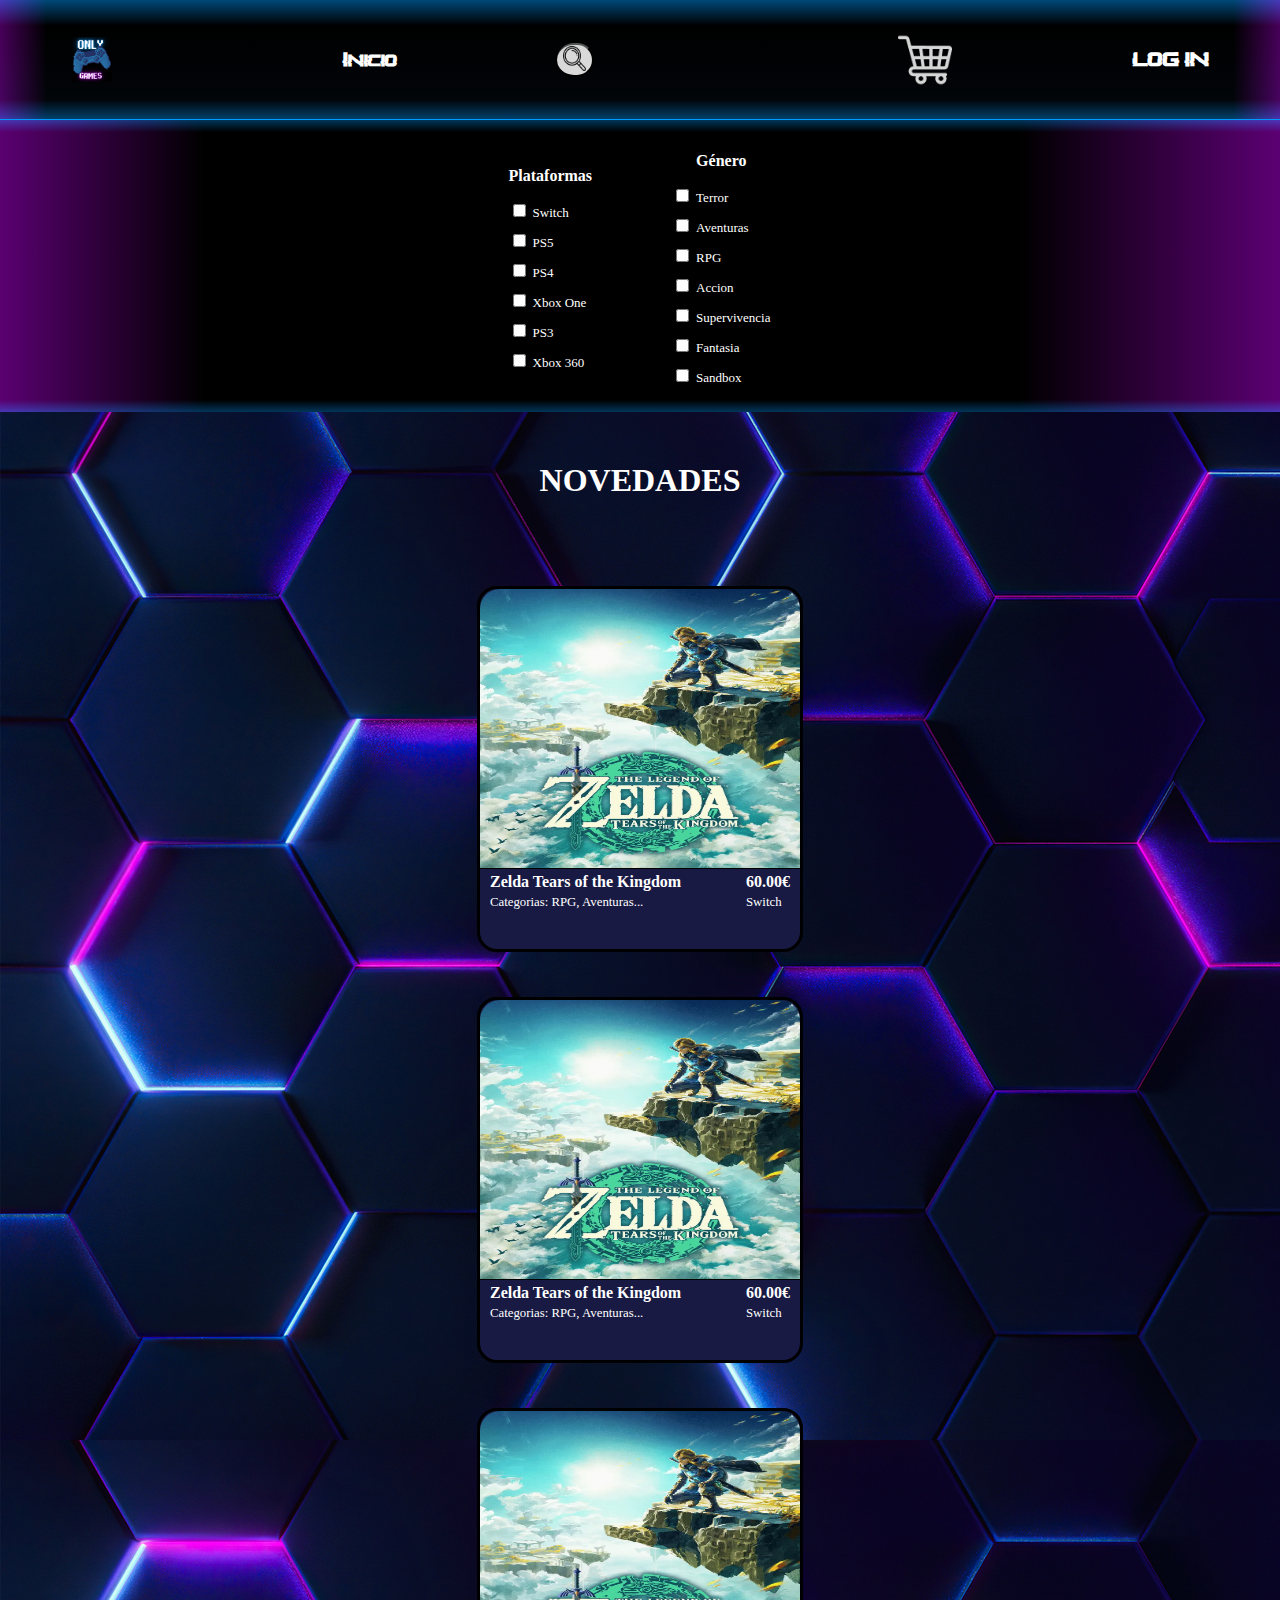
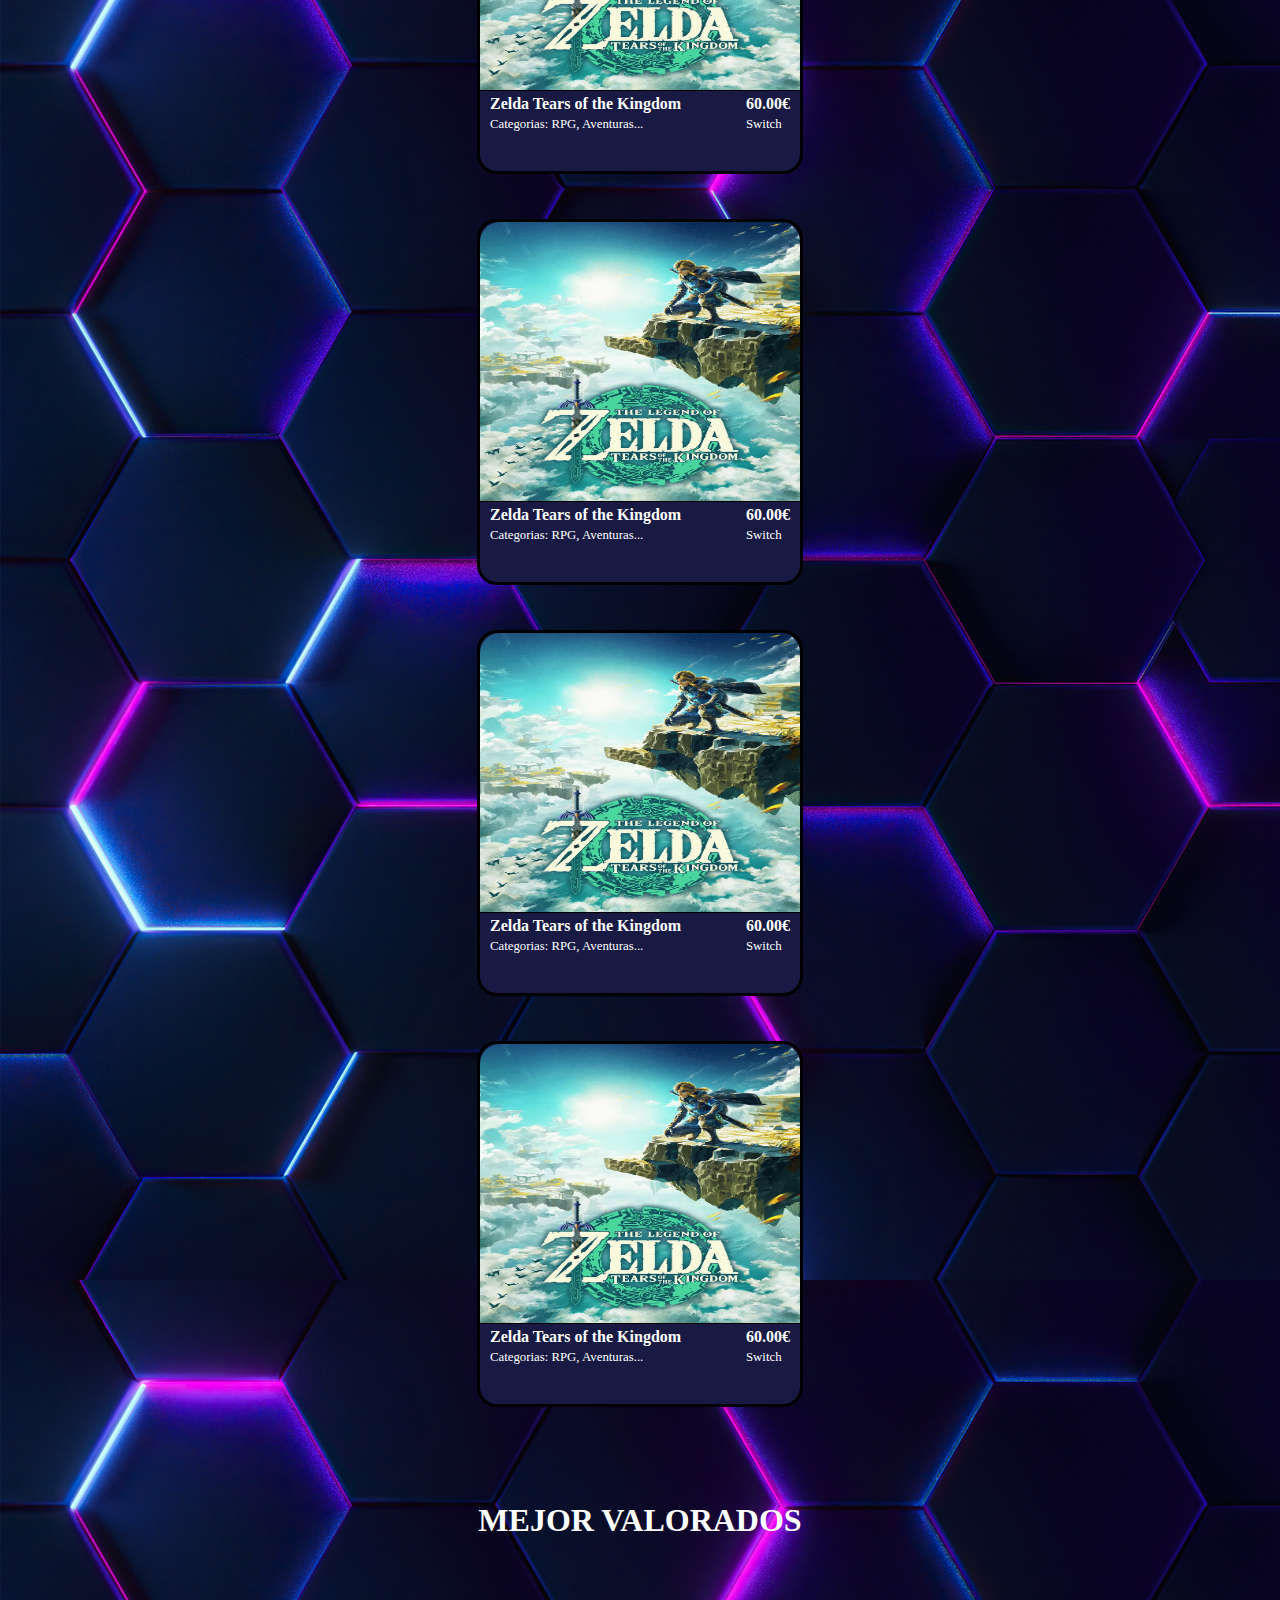
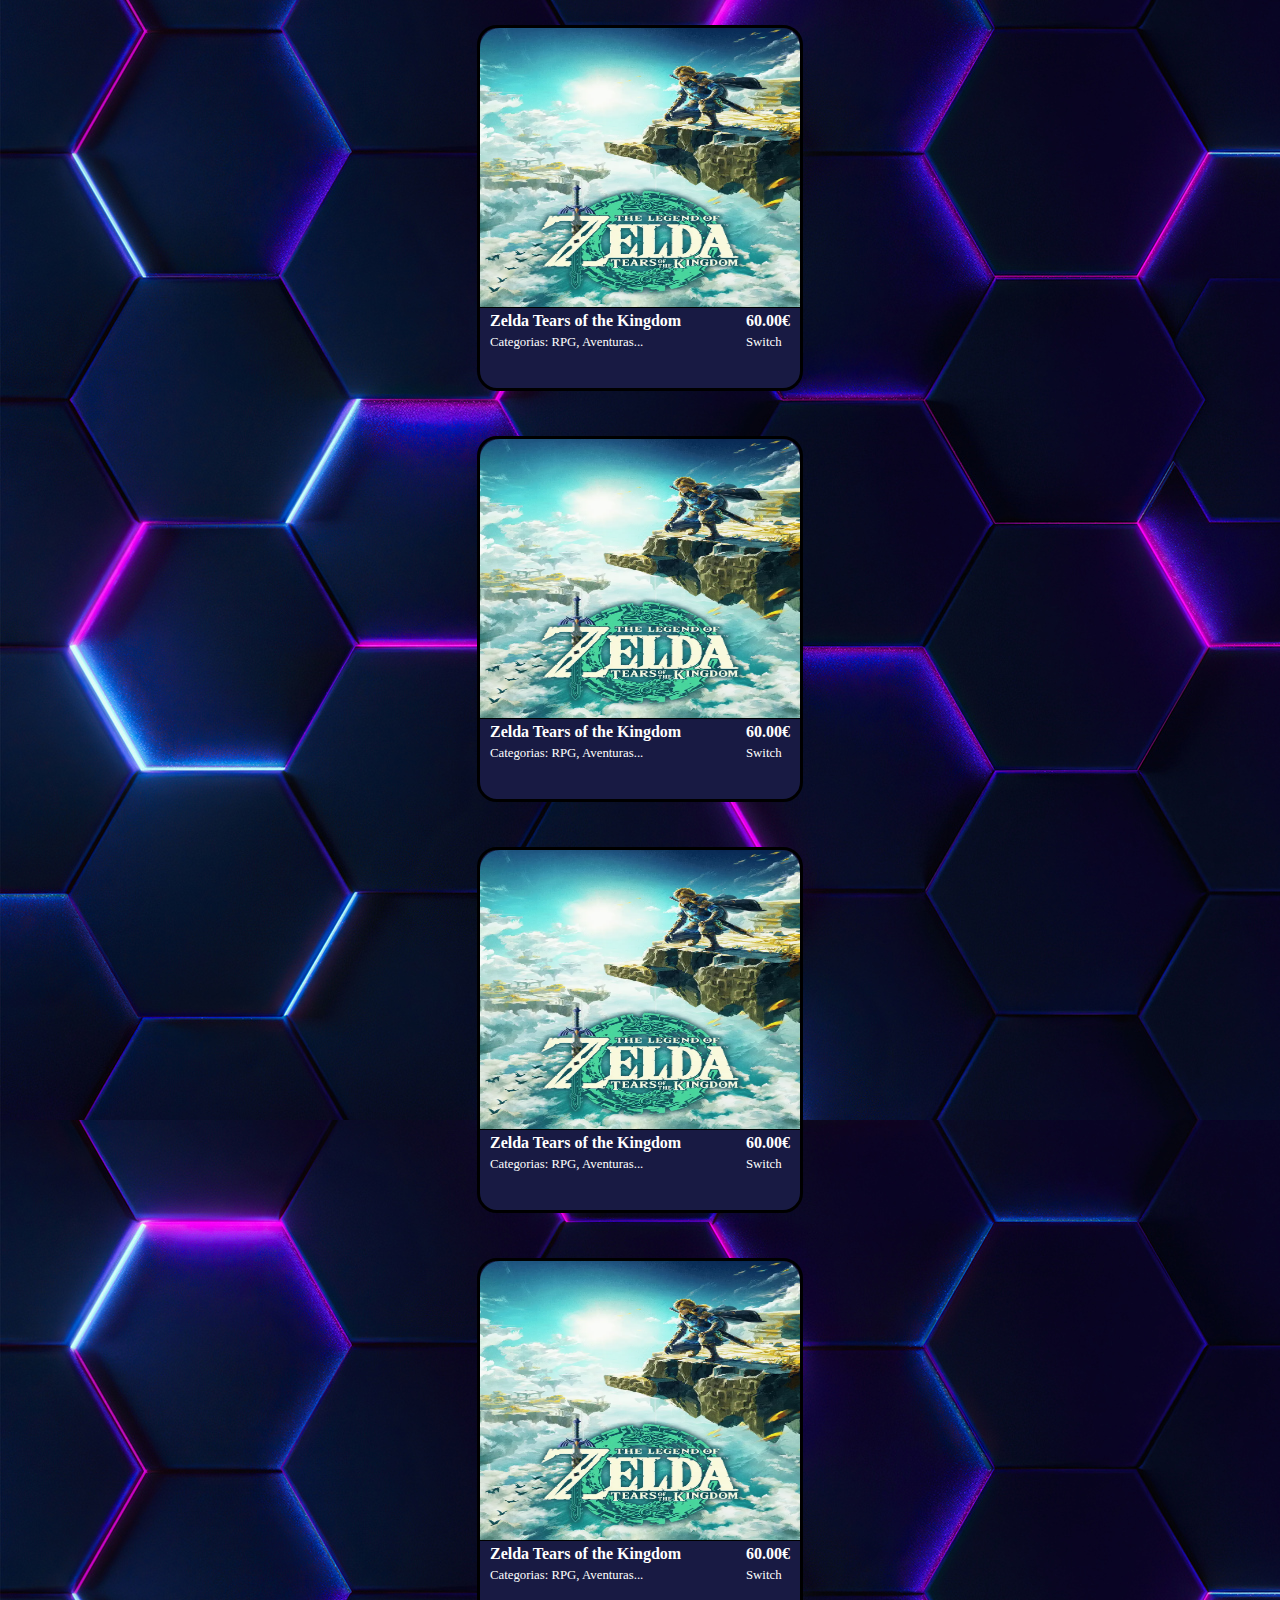
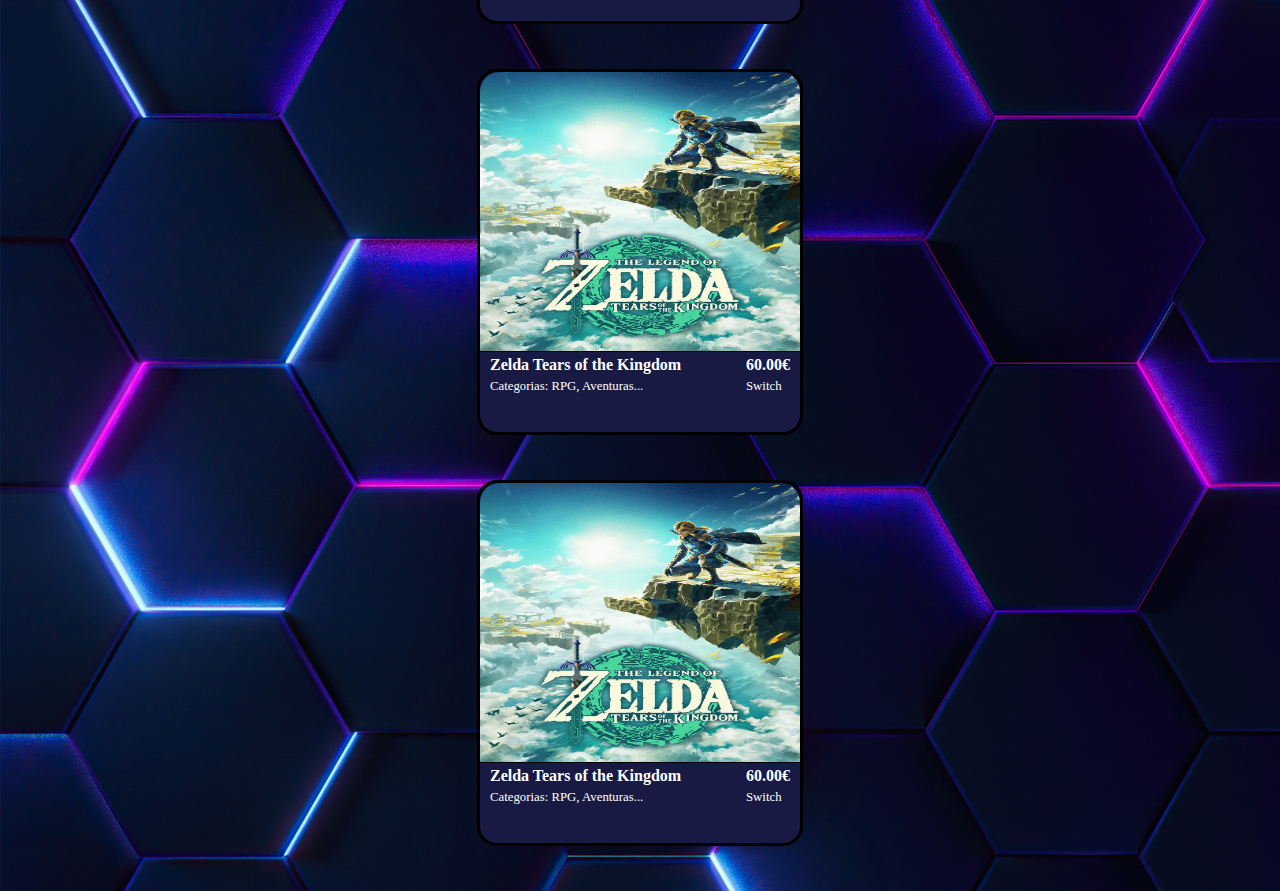
<file: index.html>
<!DOCTYPE html>
<html lang="es">
  <head>
    <meta charset="UTF-8" />
    <meta name="viewport" content="width=device-width, initial-scale=1.0" />
    <title>Document</title>
    <link rel="stylesheet" href="../style/indexStyle.css" />
  </head>
  <body>
    <div class="parent">
      <div class="menuTop">
        <a class="mainPage" href="./index.html">
          <img src="../img/OnlyGamesLogo.png" alt="Pagina principal" />
        </a>
        <div class="breadcrumb">
          <span><h3>Inicio</h3></span>
        </div>
        <div class="search-container">
          <input type="text" placeholder="Buscar..." />
          <button type="submit">
            <img src="../img/lupa.png" alt="buscar" />
          </button>
        </div>
        <a class="carrito" href="./carrito.html"
          ><img src="../img/carrito-de-compras.png" alt="carrito"
        /></a>
        <div class="log_in">
          <a href="./login.html">
            <h3>LOG IN</h3>
          </a>
        </div>
      </div>
      <div class="menuLeft">
        <div class="plataformas">
          <ul>
            <p><strong>Plataformas</strong></p>
            <li>
              <input type="checkbox" name="plataforma" id="switch" />
              <label for="switch">Switch</label>
            </li>
            <li>
              <input type="checkbox" name="plataforma" id="ps5" />
              <label for="ps5">PS5</label>
            </li>
            <li>
              <input type="checkbox" name="plataforma" id="ps4" />
              <label for="ps4">PS4</label>
            </li>
            <li>
              <input type="checkbox" name="plataforma" id="xboxone" />
              <label for="xboxone">Xbox One</label>
            </li>
            <li>
              <input type="checkbox" name="plataforma" id="ps3" />
              <label for="ps3">PS3</label>
            </li>
            <li>
              <input type="checkbox" name="plataforma" id="xbox360" />
              <label for="xbox360">Xbox 360</label>
            </li>
          </ul>
        </div>
        <div class="genero">
          <ul>
            <p><strong>Género</strong></p>
            <li>
              <input type="checkbox" name="genero" id="terror" />
              <label for="terror">Terror</label>
            </li>
            <li>
              <input type="checkbox" name="genero" id="aventuras" />
              <label for="aventuras">Aventuras</label>
            </li>
            <li>
              <input type="checkbox" name="genero" id="rpg" />
              <label for="rpg">RPG</label>
            </li>
            <li>
              <input type="checkbox" name="genero" id="accion" />
              <label for="accion">Accion</label>
            </li>
            <li>
              <input type="checkbox" name="genero" id="supervivencia" />
              <label for="supervivencia">Supervivencia</label>
            </li>
            <li>
              <input type="checkbox" name="genero" id="fantasia" />
              <label for="fantasia">Fantasia</label>
            </li>
            <li>
              <input type="checkbox" name="genero" id="sandbox" />
              <label for="sandbox">Sandbox</label>
            </li>
          </ul>
        </div>
      </div>
      <div class="body">
        <h1>NOVEDADES</h1>
        <div class="categoria">
          <img class="flecha" src="../img/anterior.png" alt="anterior" />
          <div class="tarjeta">
            <a href="./producto.html">
              <img src="../img/ZeldaTOTK.png" alt="" />
              <div class="info">
                <h4>Zelda Tears of the Kingdom</h4>
                <h4>60.00€</h4>
                <p>Categorias: RPG, Aventuras...</p>
                <p>Switch</p>
              </div>
            </a>
          </div>
          <div class="tarjeta">
            <a href="./producto.html">
              <img src="../img/ZeldaTOTK.png" alt="" />
              <div class="info">
                <h4>Zelda Tears of the Kingdom</h4>
                <h4>60.00€</h4>
                <p>Categorias: RPG, Aventuras...</p>
                <p>Switch</p>
              </div>
            </a>
          </div>
          <div class="tarjeta">
            <a href="./producto.html">
              <img src="../img/ZeldaTOTK.png" alt="" />
              <div class="info">
                <h4>Zelda Tears of the Kingdom</h4>
                <h4>60.00€</h4>
                <p>Categorias: RPG, Aventuras...</p>
                <p>Switch</p>
              </div>
            </a>
          </div>
          <div class="tarjeta">
            <a href="./producto.html">
              <img src="../img/ZeldaTOTK.png" alt="" />
              <div class="info">
                <h4>Zelda Tears of the Kingdom</h4>
                <h4>60.00€</h4>
                <p>Categorias: RPG, Aventuras...</p>
                <p>Switch</p>
              </div>
            </a>
          </div>
          <div class="tarjeta">
            <a href="./producto.html">
              <img src="../img/ZeldaTOTK.png" alt="" />
              <div class="info">
                <h4>Zelda Tears of the Kingdom</h4>
                <h4>60.00€</h4>
                <p>Categorias: RPG, Aventuras...</p>
                <p>Switch</p>
              </div>
            </a>
          </div>
          <div class="tarjeta">
            <a href="./producto.html">
              <img src="../img/ZeldaTOTK.png" alt="" />
              <div class="info">
                <h4>Zelda Tears of the Kingdom</h4>
                <h4>60.00€</h4>
                <p>Categorias: RPG, Aventuras...</p>
                <p>Switch</p>
              </div>
            </a>
          </div>
          <img class="flecha" src="../img/flecha.png" alt="siguiente" />
        </div>
        <h1>MEJOR VALORADOS</h1>
        <div class="categoria">
          <img class="flecha" src="../img/anterior.png" alt="anterior" />
          <div class="tarjeta">
            <a href="./producto.html">
              <img src="../img/ZeldaTOTK.png" alt="" />
              <div class="info">
                <h4>Zelda Tears of the Kingdom</h4>
                <h4>60.00€</h4>
                <p>Categorias: RPG, Aventuras...</p>
                <p>Switch</p>
              </div>
            </a>
          </div>
          <div class="tarjeta">
            <a href="./producto.html">
              <img src="../img/ZeldaTOTK.png" alt="" />
              <div class="info">
                <h4>Zelda Tears of the Kingdom</h4>
                <h4>60.00€</h4>
                <p>Categorias: RPG, Aventuras...</p>
                <p>Switch</p>
              </div>
            </a>
          </div>
          <div class="tarjeta">
            <a href="./producto.html">
              <img src="../img/ZeldaTOTK.png" alt="" />
              <div class="info">
                <h4>Zelda Tears of the Kingdom</h4>
                <h4>60.00€</h4>
                <p>Categorias: RPG, Aventuras...</p>
                <p>Switch</p>
              </div>
            </a>
          </div>
          <div class="tarjeta">
            <a href="./producto.html">
              <img src="../img/ZeldaTOTK.png" alt="" />
              <div class="info">
                <h4>Zelda Tears of the Kingdom</h4>
                <h4>60.00€</h4>
                <p>Categorias: RPG, Aventuras...</p>
                <p>Switch</p>
              </div>
            </a>
          </div>
          <div class="tarjeta">
            <a href="./producto.html">
              <img src="../img/ZeldaTOTK.png" alt="" />
              <div class="info">
                <h4>Zelda Tears of the Kingdom</h4>
                <h4>60.00€</h4>
                <p>Categorias: RPG, Aventuras...</p>
                <p>Switch</p>
              </div>
            </a>
          </div>
          <div class="tarjeta">
            <a href="./producto.html">
              <img src="../img/ZeldaTOTK.png" alt="" />
              <div class="info">
                <h4>Zelda Tears of the Kingdom</h4>
                <h4>60.00€</h4>
                <p>Categorias: RPG, Aventuras...</p>
                <p>Switch</p>
              </div>
            </a>
          </div>
          <img class="flecha" src="../img/flecha.png" alt="siguiente" />
        </div>
      </div>
    </div>
  </body>
</html>
</file>
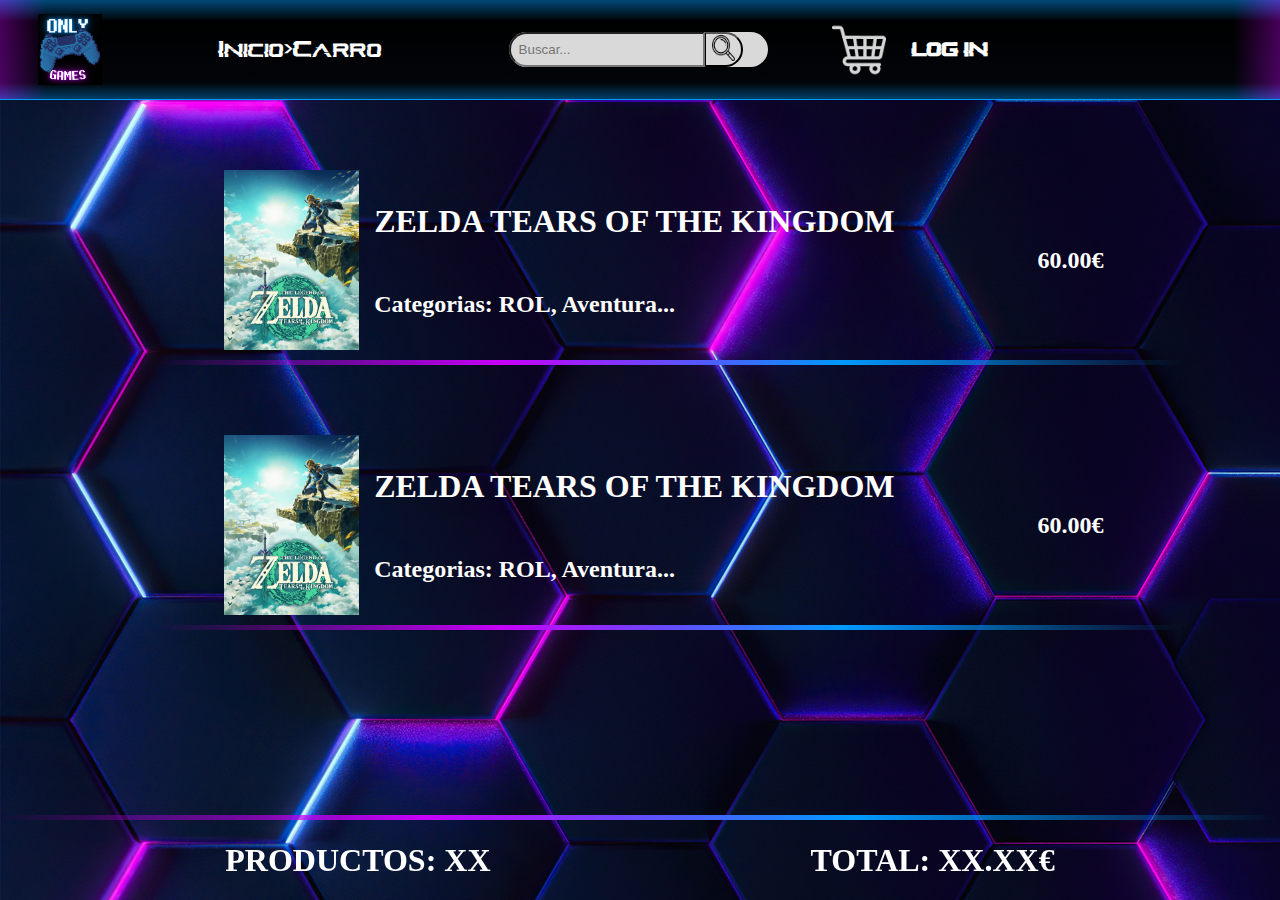
<file: carrito.html>
<!DOCTYPE html>
<html lang="en">
  <head>
    <meta charset="UTF-8" />
    <meta name="viewport" content="width=device-width, initial-scale=1.0" />
    <title>Document</title>
    <link rel="stylesheet" href="../style/carritoStyle.css" />
  </head>
  <body>
    <div class="parent">
      <div class="menuTop">
        <a class="mainPage" href="./index.html" tabindex="1">
          <img src="../img/OnlyGamesLogo.png" alt="Pagina principal" />
        </a>
        <div class="breadcrumb">
          <a href="./index.html" tabindex="2">Inicio</a> &gt;
          <span>Carro</span>
        </div>
        <div class="search-container">
          <input type="text" placeholder="Buscar..." tabindex="3" />
          <button type="submit" tabindex="4">
            <img src="../img/lupa.png" alt="buscar" />
          </button>
        </div>
        <a class="carrito" href="./carrito.html" tabindex="5"
          ><img src="../img/carrito-de-compras.png" alt="carrito"
        /></a>
        <div class="log_in">
          <a href="./login.html">
            <h3>LOG IN</h3>
          </a>
        </div>
      </div>
      <div class="body">
        <div class="producto" tabindex="6">
          <img class="portada" src="../img/ZeldaTOTK.png" alt="" />
          <div class="informacion">
            <h1>ZELDA TEARS OF THE KINGDOM</h1>
            <h2>Categorias: ROL, Aventura...</h2>
          </div>
          <h2 class="precio">60.00€</h2>
        </div>
        <div class="producto" tabindex="7">
          <img class="portada" src="../img/ZeldaTOTK.png" alt="" />
          <div class="informacion">
            <h1>ZELDA TEARS OF THE KINGDOM</h1>
            <h2>Categorias: ROL, Aventura...</h2>
          </div>
          <h2 class="precio">60.00€</h2>
        </div>
        <div class="total">
          <h1>PRODUCTOS: XX</h1>
          <h1>TOTAL: XX.XX€</h1>
        </div>
      </div>
    </div>
  </body>
</html>
</file>
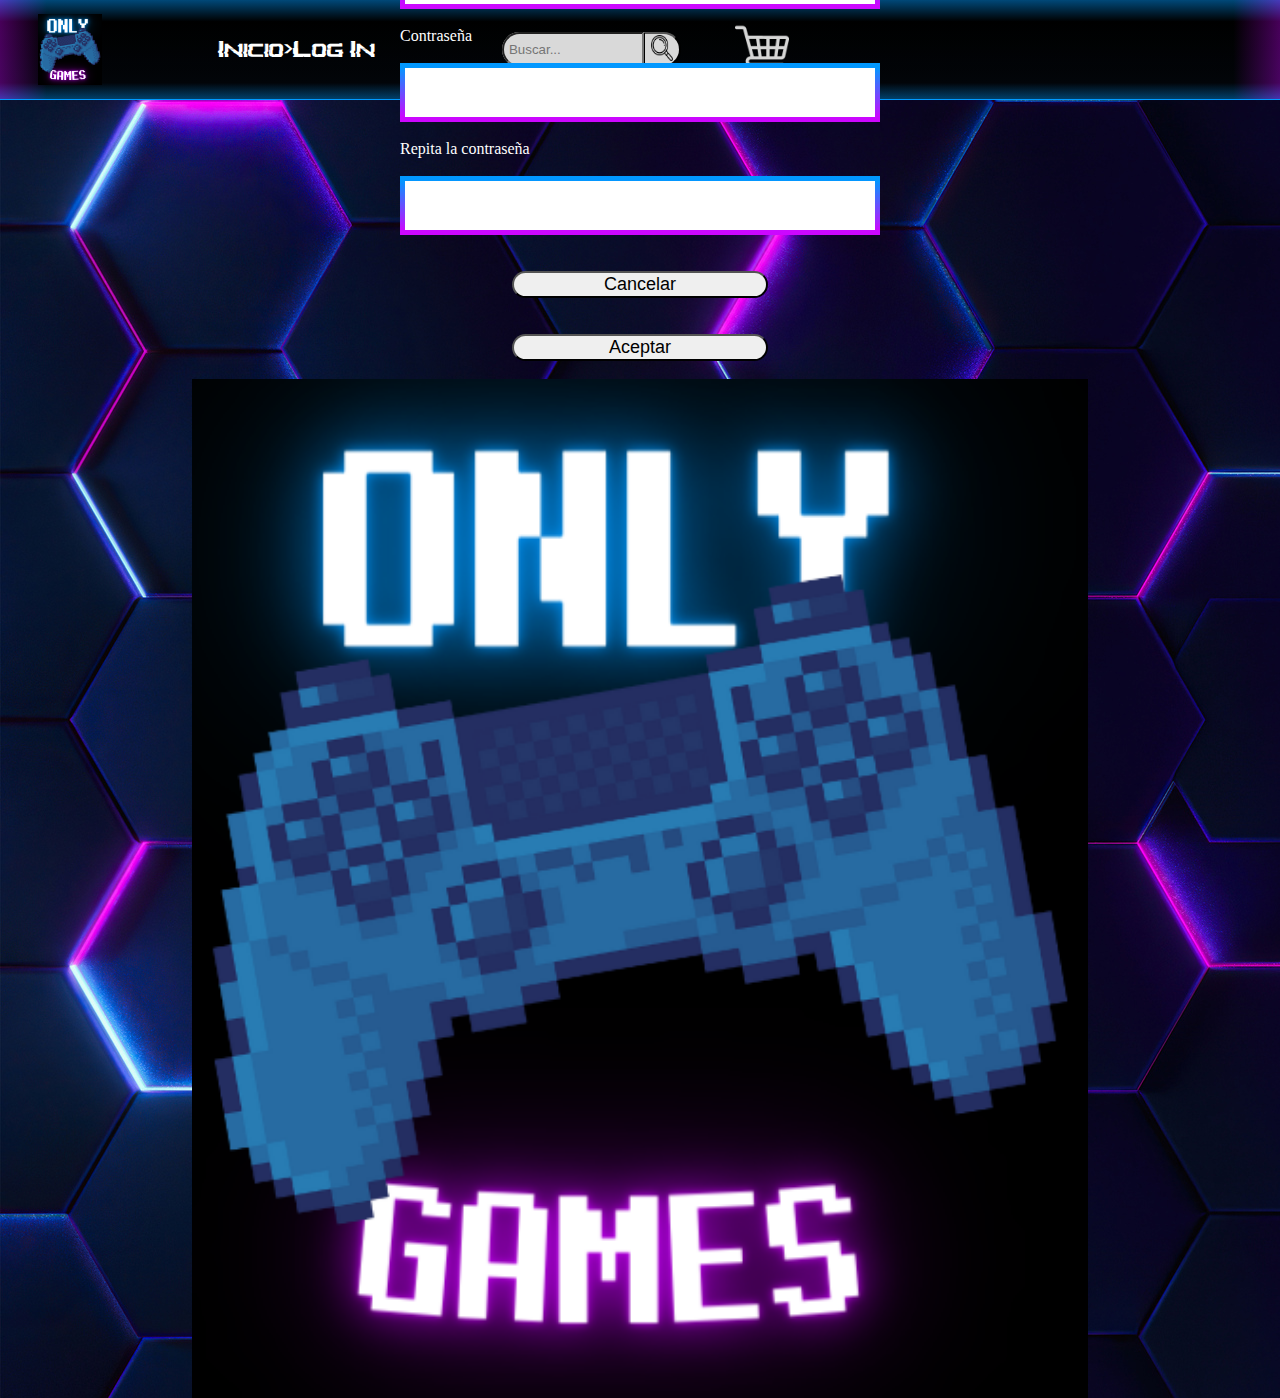
<file: login.html>
<!DOCTYPE html>
<html lang="en">
  <head>
    <meta charset="UTF-8" />
    <meta name="viewport" content="width=device-width, initial-scale=1.0" />
    <title>Document</title>
    <link rel="stylesheet" href="../style/loginStyle.css" />
  </head>
  <body>
    <div class="menuTop">
      <a class="mainPage" href="./index.html" tabindex="1">
        <img src="../img/OnlyGamesLogo.png" alt="Pagina principal" />
      </a>
      <div class="breadcrumb">
        <a href="./index.html" tabindex="2">Inicio</a> &gt;
        <span>Log In</span>
      </div>
      <div class="search-container">
        <input type="text" placeholder="Buscar..." tabindex="3" />
        <button type="submit" tabindex="4">
          <img src="../img/lupa.png" alt="buscar" />
        </button>
      </div>
      <a class="carrito" href="./carrito.html" tabindex="5"
        ><img src="../img/carrito-de-compras.png" alt="carrito"
      /></a>
    </div>
    <div class="body">
      <form action="./index.html" method="get">
        <label for="nombre">Nombre</label>
        <input type="text" name="nombre" id="nombre" />
        <label for="correo">Correo</label>
        <input type="text" name="correo" id="correo" />
        <label for="password">Contraseña</label>
        <input type="text" name="password" id="password" />
        <label for="passwordRepeat">Repita la contraseña</label>
        <input type="text" name="passwordRepeat" id="passwordRepeat" />
        <div>
          <button type="submit">Cancelar</button>
          <button type="submit">Aceptar</button>
        </div>
      </form>
      <img src="../img/OnlyGamesLogo.png" alt="" />
    </div>
  </body>
</html>
</file>
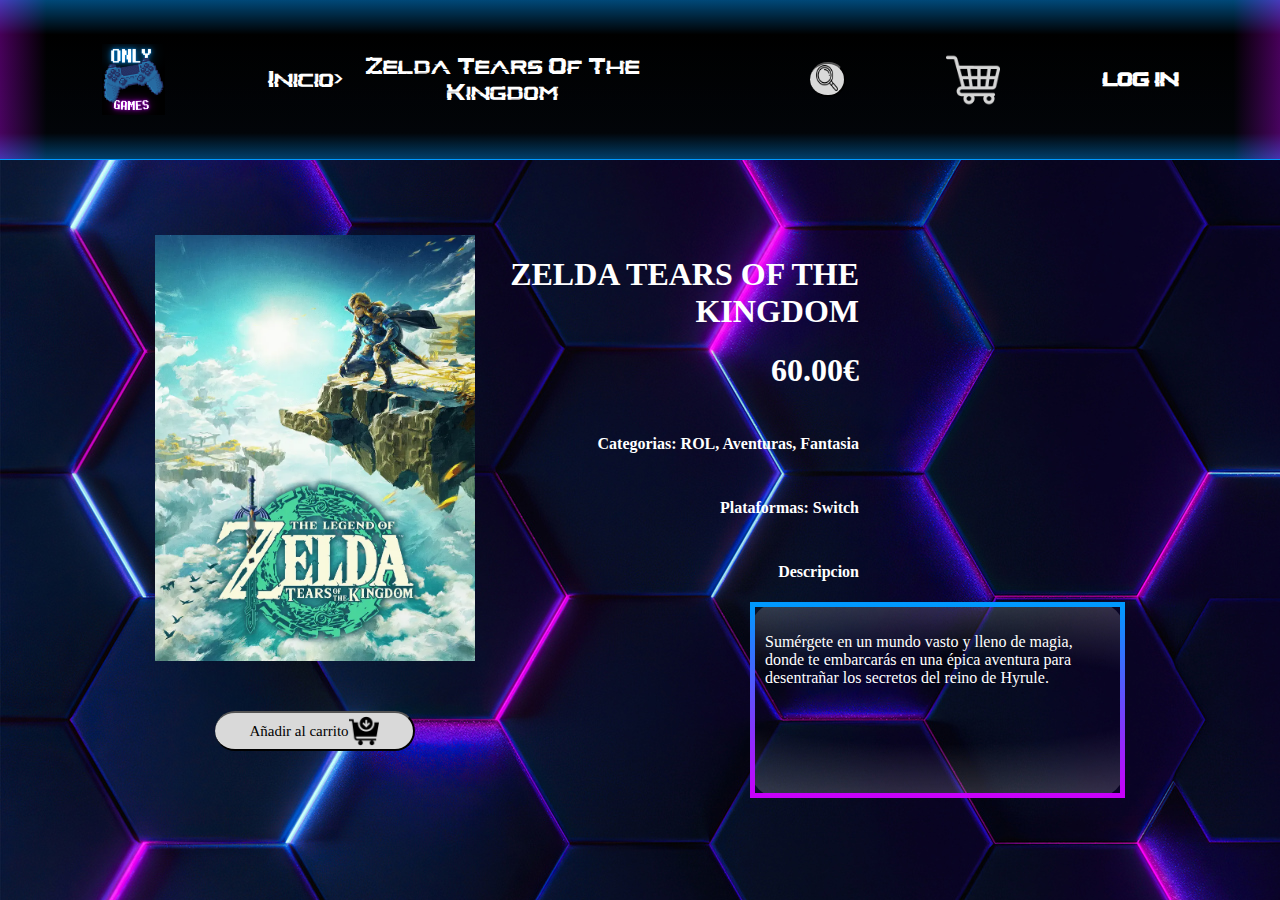
<file: producto.html>
<!DOCTYPE html>
<html lang="en">
  <head>
    <meta charset="UTF-8" />
    <meta name="viewport" content="width=device-width, initial-scale=1.0" />
    <title>Document</title>
    <link rel="stylesheet" href="../style/productoStyle.css" />
  </head>
  <body>
    <div class="parent">
      <div class="menuTop">
        <a class="mainPage" href="./index.html">
          <img src="../img/OnlyGamesLogo.png" alt="Pagina principal" />
        </a>
        <div class="breadcrumb">
          <a href="./index.html">Inicio</a> &gt;
          <span>Zelda Tears Of The Kingdom</span>
        </div>
        <div class="search-container">
          <input type="text" placeholder="Buscar..." />
          <button type="submit">
            <img src="../img/lupa.png" alt="buscar" />
          </button>
        </div>
        <a class="carrito" href="./carrito.html"
          ><img src="../img/carrito-de-compras.png" alt="carrito"
        /></a>
        <div class="log_in">
          <a href="./login.html">
            <h3>LOG IN</h3>
          </a>
        </div>
      </div>
      <div class="body">
        <div class="juego">
          <div class="portada">
            <img src="../img/ZeldaTOTK.png" alt="portada" />
            <button type="button" class="addCarrito">
              Añadir al carrito
              <img src="../img/anadir-a-la-cesta.png" alt="" />
            </button>
          </div>
          <div class="detalles">
            <h1>ZELDA TEARS OF THE KINGDOM</h1>
            <h1>60.00€</h1>
            <h4>Categorias: ROL, Aventuras, Fantasia</h4>
            <h4>Plataformas: Switch</h4>
            <h4>Descripcion</h4>
            <div class="descripcion">
              <p>
                Sumérgete en un mundo vasto y lleno de magia, donde te
                embarcarás en una épica aventura para desentrañar los secretos
                del reino de Hyrule.
              </p>
            </div>
          </div>
        </div>
        <!--<div class="recomendaciones">
          <h4>Saga</h4>
          <div class="saga">
            <div class="tarjeta">
              <a href="./producto.html">
                <img src="../img/ZeldaTOTK.png" alt="" />
                <div class="info">
                  <h4>Zelda Tears of the Kingdom</h4>
                </div>
              </a>
            </div>
          </div>
          <h4>Juegos Similares</h4>
          <div class="similares">
            <div class="tarjeta">
              <a href="./producto.html">
                <img src="../img/ZeldaTOTK.png" alt="" />
                <div class="info">
                  <h4>Zelda Tears of the Kingdom</h4>
                </div>
              </a>
            </div>
          </div>
        </div>-->
      </div>
    </div>
  </body>
</html>
</file>
<file: style/indexStyle.css>
body {
  width: 100vw;
  margin: 0;
  background: url(../img/background.png), lightgray 0% 0% / 50px 50px repeat;
}

.parent {
  width: 100vw;
  height: 100vh;
  display: grid;
  grid-template-columns: 1fr 9fr;
  grid-template-rows: 1fr 7fr;
  grid-column-gap: 0px;
  grid-row-gap: 0px;
}

.menuTop {
  z-index: 10;
  height: 11vh;
  grid-area: 1 / 1 / 2 / 3;
  border-bottom: 1px solid #09f;
  background: linear-gradient(
      270deg,
      rgba(204, 0, 255, 0.35) 0.01%,
      rgba(0, 0, 0, 0.2) 3.65%,
      rgba(0, 0, 0, 0.2) 96.35%,
      rgba(204, 0, 255, 0.35) 100%
    ),
    linear-gradient(
      180deg,
      #09f -15.31%,
      #000 21.8%,
      #02060b 83.67%,
      #09f 116.67%
    );
  display: flex;
  align-items: center;
}

.mainPage {
  height: 8vh;
  margin-left: 3vw;
  margin-right: 9vw;
  align-items: center;
}

.mainPage > img {
  height: 8vh;
  object-fit: contain;
}

@font-face {
  font-family: "GlichInside";
  src: url("./Fuentes/glitch_inside/Glitch\ inside.otf");
}

@keyframes changeColor {
  0% {
    color: #09f;
  }
  100% {
    color: #c0f;
  }
}

.breadcrumb {
  color: white;
  text-align: center;
  font-family: GlichInside;
  padding-right: 35vw;
}

.search-container {
  text-align: center;
  display: flex;
  margin-right: 15vw;
}

input[type="text"] {
  padding: 3%;
  width: 15vw;
  border-radius: 50px;
  border-top-right-radius: 0px;
  border-bottom-right-radius: 0px;
  outline: none;
  background: #d9d9d9;
}

input[type="text"]:hover,
input[type="text"]:active {
  background: #f3f2f2;
}

button {
  border-radius: 50px;
  border-top-left-radius: 0px;
  border-bottom-left-radius: 0px;
  cursor: pointer;
  border-left: solid black 0.1em;
  background: #d9d9d9;
}
button > img {
  width: 22.207px;
  height: 25.379px;
}

button:hover {
  background: #f3f2f2;
}

.carrito {
  height: 6vh;
  margin-right: 5vw;
}

.carrito > img {
  height: 6vh;
  object-fit: contain;
}

.log_in {
  font-family: GlichInside;
}

.log_in a {
  color: white;
  text-decoration: none;
}

.log_in a:hover {
  text-decoration: underline;
  animation: changeColor 5s infinite alternate;
}

.menuLeft {
  position: fixed;
  top: 0px;
  bottom: 0px;
  width: 9vw;
  grid-area: 2 / 1 / 3 / 2;
  border-right: 1px solid #c0f;
  background: linear-gradient(
      180deg,
      rgba(0, 153, 255, 0.35) 0%,
      rgba(0, 0, 0, 0.2) 4.17%,
      rgba(0, 0, 0, 0.2) 95.83%,
      rgba(0, 153, 255, 0.35) 100%
    ),
    linear-gradient(90deg, #c0f -12.92%, #000 15.92%, #000 79.62%, #c0f 115.83%);
  align-items: center;
  display: flex;
  flex-direction: column;
  justify-content: center;
  gap: 5em;
}

ul {
  color: white;
  display: flex;
  flex-direction: column;
  justify-content: center;
  text-align: center;
  padding: 0px;
}

li {
  text-align: left;
  list-style: none;
  padding-bottom: 10px;
}

label {
  font-size: small;
}

.body {
  height: 89vh;
  width: 91vw;
  grid-area: 2 / 2 / 3 / 3;
}

.body > h1,
.body > div {
  color: white;
  margin-top: 50px;
  margin-left: 50px;
  margin-right: 50px;
}

.categoria {
  display: flex;
  align-items: center;
  justify-content: center;
  gap: 15px;
}

.flecha {
  width: 95px;
  height: 95px;
  transition: 0.2s;
}

.tarjeta {
  height: 40vh;
  width: 11.5vw;
  background-color: #181a43;
  border-radius: 20px;
  border: solid black 0.2em;
  margin-bottom: 30px;
  transition: 0.2s;
}

.tarjeta a {
  text-decoration: none;
}

.tarjeta img {
  height: 31vh;
  width: 11.5vw;
  border-radius: 20px 20px 0px 0px;
  border-bottom: 1px solid #000;
}

.tarjeta .info {
  display: grid;
  grid-template-columns: 9fr 1fr;
  grid-template-rows: 1.5fr 1fr;
  color: white;
  font-size: 0.75vw;
}
.tarjeta .info * {
  margin-top: 0px;
  margin-bottom: 0px;
  margin-left: 10px;
  margin-right: 10px;
}

.info > h4 {
  font-size: 0.75vw;
}

.info > p {
  font-size: 0.6vw;
}

.tarjeta:hover,
.flecha:hover {
  transform: scale(1.1);
}

.tarjeta:active,
.flecha:active {
  transform: scale(1.05);
}

@media screen and (max-width: 1500px) {
  .parent {
    display: flex;
    align-items: center;
    flex-direction: column;
  }

  .menuTop {
    width: 100vw;
    padding-top: 30px;
    padding-bottom: 30px;
    display: flex;
    align-items: center;
    justify-content: center;
    gap: 9vw;
  }

  .mainPage {
    height: 5vh;
    margin-left: 0px;
  }

  .mainPage > img {
    height: 5vh;
  }

  .breadcrumb {
    padding-right: 3vw;
  }

  input[type="text"] {
    width: 0px;
    height: 0px;
    visibility: hidden;
  }

  button {
    border-top-left-radius: 50px;
    border-bottom-left-radius: 50px;
    border-left-style: none;
  }

  .menuLeft {
    position: relative;
    height: auto;
    width: 100vw;
    flex-direction: row;
  }

  .categoria {
    flex-direction: column;
  }

  .body {
    display: flex;
    flex-direction: column;
    align-items: center;
  }

  .flecha {
    height: 0px;
  }

  .tarjeta {
    width: 25vw;
  }

  .tarjeta img {
    width: 25vw;
  }

  .info > h4 {
    font-size: 1.25vw;
  }

  .info > p {
    font-size: 1vw;
  }
}

@media screen and (max-width: 800px) {
  .parent {
    display: flex;
    align-items: center;
    flex-direction: column;
  }

  .menuTop {
    flex-direction: column;
    height: auto;
    padding-bottom: 20px;
  }

  .mainPage {
    margin-left: 0;
    margin-right: 0;
  }

  .breadcrumb {
    padding-right: 0;
    font-size: 1.5rem;
  }

  .search-container {
    margin-right: 0;
  }

  .menuTop input[type="text"] {
    width: 100%;
  }

  .menuTop button {
    border-left: none;
    margin-top: 10px;
  }

  .carrito {
    margin-right: 0;
    margin-top: 10px;
  }

  .log_in {
    text-align: center;
    margin-top: 10px;
  }

  .menuLeft {
    position: relative;
    height: auto;
    width: 100vw;
    flex-direction: row;
  }

  .categoria {
    flex-direction: column;
  }

  .flecha {
    height: 0px;
  }

  .tarjeta {
    width: 50vw;
  }

  .tarjeta img {
    width: 50vw;
  }

  .info > h4 {
    font-size: 3vw;
  }

  .info > p {
    font-size: 2vw;
  }
}
</file>
<file: style/carritoStyle.css>
body {
  width: 100vw;
  height: 100vh;
  margin: 0;
  background: url(../img/background.png), lightgray 0% 0% / 50px 50px repeat;
}

.parent {
  width: 100vw;
  height: 100vh;
}

.menuTop {
  z-index: 10;
  height: 11vh;
  grid-area: 1 / 1 / 2 / 3;
  border-bottom: 1px solid #09f;
  background: linear-gradient(
      270deg,
      rgba(204, 0, 255, 0.35) 0.01%,
      rgba(0, 0, 0, 0.2) 3.65%,
      rgba(0, 0, 0, 0.2) 96.35%,
      rgba(204, 0, 255, 0.35) 100%
    ),
    linear-gradient(
      180deg,
      #09f -15.31%,
      #000 21.8%,
      #02060b 83.67%,
      #09f 116.67%
    );
  display: flex;
  align-items: center;
}

.mainPage {
  height: 8vh;
  margin-left: 3vw;
  margin-right: 9vw;
  align-items: center;
}

.mainPage > img {
  height: 8vh;
  object-fit: contain;
}

@font-face {
  font-family: "GlichInside";
  src: url("./Fuentes/glitch_inside/Glitch\ inside.otf");
}

@keyframes changeColor {
  0% {
    color: #09f;
  }
  100% {
    color: #c0f;
  }
}

.breadcrumb {
  color: white;
  text-align: center;
  font-family: GlichInside;
  padding-right: 28vw;
  font-size: 2.5vh;
  display: flex;
  justify-content: center;
}

.breadcrumb a {
  color: white;
  text-decoration: none;
}

.breadcrumb a:hover {
  text-decoration: underline;
  animation: changeColor 5s infinite alternate;
}

.search-container {
  text-align: center;
  border-radius: 50px;
  background: #d9d9d9;
  display: flex;
  margin-right: 15vw;
}

.menuTop input[type="text"] {
  padding: 3%;
  width: 15vw;
  border-radius: 50px;
  border-top-right-radius: 0px;
  border-bottom-right-radius: 0px;
  outline: none;
  background: #d9d9d9;
}

.menuTop input[type="text"]:hover,
.menuTop input[type="text"]:active {
  background: #f3f2f2;
}

.menuTop button {
  border-radius: 50px;
  border-top-left-radius: 0px;
  border-bottom-left-radius: 0px;
  cursor: pointer;
  border-left: solid black 0.1em;
  background: #d9d9d9;
}
button > img {
  width: 22.207px;
  height: 25.379px;
}

button:hover {
  background: #f3f2f2;
}

.carrito {
  height: 6vh;
  margin-right: 5vw;
}

.carrito > img {
  height: 6vh;
  object-fit: contain;
}

.log_in {
  font-family: GlichInside;
}

.log_in a {
  color: white;
  text-decoration: none;
}

.log_in a:hover {
  text-decoration: underline;
  animation: changeColor 5s infinite alternate;
}

.body {
  display: flex;
  flex-direction: column;
  align-items: center;
}

.producto {
  margin-top: 70px;
  padding-bottom: 10px;
  width: 90vw;
  border-bottom: 5px solid;
  border-image: linear-gradient(
    to right,
    rgba(31, 0, 39, 0.1),
    #cc00fff9,
    #0099ff,
    rgba(0, 9, 15, 0.1)
  );
  border-image-slice: 1;
  background: rgba(217, 217, 217, 0);
  display: flex;
  align-items: center;
  gap: 15px;
  color: white;
}

.portada {
  margin-left: 100px;
  height: 30vh;
}

.informacion {
  display: flex;
  flex-direction: column;
  gap: 140px;
}

.precio {
  margin-left: 450px;
}

.total {
  position: fixed;
  bottom: 0px;
  z-index: 10;
  color: white;
  width: 100vw;
  display: flex;
  gap: 50vw;
  justify-content: center;
  align-items: center;
  border-top: 5px solid;
  border-image: linear-gradient(
    to right,
    rgba(31, 0, 39, 0.1),
    #cc00fff9,
    #0099ff,
    rgba(0, 9, 15, 0.1)
  );
  border-image-slice: 1;
}

@media only screen and (max-width: 1500px) {
  .menuTop {
    padding-right: 10vw;
  }

  .breadcrumb {
    padding-right: 10vw;
  }

  .search-container {
    margin-right: 5vw;
  }

  .menuTop button {
    margin-right: 2vw;
  }

  .carrito {
    margin-right: 2vw;
  }

  .log_in {
    padding-right: 5vw;
  }

  .producto {
    margin-left: 5vw;
    width: 80vw;
  }

  .portada {
    margin-left: 5vw;
    height: 20vh;
  }

  .informacion {
    gap: 10px;
  }

  .precio {
    margin-left: 10vw;
  }

  .total {
    gap: 25vw;
  }
}

@media screen and (max-width: 768px) {
  .menuTop {
    flex-direction: column;
    height: auto;
    padding-bottom: 20px;
  }

  .mainPage {
    margin-left: 0;
    margin-right: 0;
  }

  .breadcrumb {
    padding-right: 0;
    font-size: 1.5rem;
  }

  .search-container {
    margin-right: 0;
  }

  .menuTop input[type="text"] {
    width: 100%;
  }

  .menuTop button {
    border-left: none;
    margin-top: 10px;
  }

  .carrito {
    margin-right: 0;
    margin-top: 10px;
  }

  .log_in {
    text-align: center;
    margin-top: 10px;
  }

  .body {
    padding: 20px;
  }

  .producto {
    margin-top: 20px;
  }

  .portada {
    margin-left: 0;
    height: auto;
    max-width: 100%;
  }

  .informacion {
    gap: 20px;
  }

  .precio {
    margin-left: 0;
    text-align: center;
  }

  .total {
    gap: 20px;
  }
}

@media only screen and (max-width: 768px) {
  .menuTop {
    flex-direction: column;
    height: auto;
    padding-bottom: 20px;
  }

  .mainPage {
    margin-left: 0;
    margin-right: 0;
  }

  .breadcrumb {
    padding-right: 0;
    font-size: 1.5rem;
  }

  .search-container {
    margin-right: 0;
  }

  .menuTop input[type="text"] {
    width: 100%;
  }

  .menuTop button {
    border-left: none;
    margin-top: 10px;
  }

  .carrito {
    margin-right: 0;
    margin-top: 10px;
  }

  .log_in {
    text-align: center;
    margin-top: 10px;
  }

  .body {
    flex-direction: column;
    align-items: center;
    margin-top: 5vh;
    gap: 5vw;
  }

  form input[type="text"] {
    width: 100%;
  }
  .body img {
    height: auto;
    width: 80%;
  }

  .body div {
    flex-direction: column;
    gap: 2vh;
  }

  .body div button {
    width: 100%;
    margin-bottom: 2vh;
  }

  .total {
    margin-top: 20vh;
    background: linear-gradient(
        270deg,
        rgba(204, 0, 255, 0.35) 0.01%,
        rgba(0, 0, 0, 0.2) 3.65%,
        rgba(0, 0, 0, 0.2) 96.35%,
        rgba(204, 0, 255, 0.35) 100%
      ),
      linear-gradient(
        180deg,
        #09f -15.31%,
        #000 21.8%,
        #02060b 83.67%,
        #09f 116.67%
      );
    font-size: x-small;
  }
}
</file>
<file: style/loginStyle.css>
body {
  width: 100vw;
  height: 100vh;
  margin: 0;
  background: url(../img/background.png), lightgray 0% 0% / 50px 50px repeat;
}

.parent {
  width: 100vw;
  height: 100vh;
}

.menuTop {
  z-index: 10;
  height: 11vh;
  grid-area: 1 / 1 / 2 / 3;
  border-bottom: 1px solid #09f;
  background: linear-gradient(
      270deg,
      rgba(204, 0, 255, 0.35) 0.01%,
      rgba(0, 0, 0, 0.2) 3.65%,
      rgba(0, 0, 0, 0.2) 96.35%,
      rgba(204, 0, 255, 0.35) 100%
    ),
    linear-gradient(
      180deg,
      #09f -15.31%,
      #000 21.8%,
      #02060b 83.67%,
      #09f 116.67%
    );
  display: flex;
  align-items: center;
}

.mainPage {
  height: 8vh;
  margin-left: 3vw;
  margin-right: 9vw;
  align-items: center;
}

.mainPage > img {
  height: 8vh;
  object-fit: contain;
}

@font-face {
  font-family: "GlichInside";
  src: url("./Fuentes/glitch_inside/Glitch\ inside.otf");
}

@keyframes changeColor {
  0% {
    color: #09f;
  }
  100% {
    color: #c0f;
  }
}

.breadcrumb {
  color: white;
  text-align: center;
  font-family: GlichInside;
  padding-right: 28vw;
  font-size: 2.5vh;
  display: flex;
  justify-content: center;
}

.breadcrumb a {
  color: white;
  text-decoration: none;
}

.breadcrumb a:hover {
  text-decoration: underline;
  animation: changeColor 5s infinite alternate;
}

.search-container {
  text-align: center;
  border-radius: 50px;
  background: #d9d9d9;
  display: flex;
  margin-right: 15vw;
}

.menuTop input[type="text"] {
  padding: 3%;
  width: 15vw;
  border-radius: 50px;
  border-top-right-radius: 0px;
  border-bottom-right-radius: 0px;
  outline: none;
  background: #d9d9d9;
}

.menuTop input[type="text"]:hover,
.menuTop input[type="text"]:active {
  background: #f3f2f2;
}

.menuTop button {
  border-radius: 50px;
  border-top-left-radius: 0px;
  border-bottom-left-radius: 0px;
  cursor: pointer;
  border-left: solid black 0.1em;
  background: #d9d9d9;
}
button > img {
  width: 22.207px;
  height: 25.379px;
}

button:hover {
  background: #f3f2f2;
}

.carrito {
  height: 6vh;
  margin-right: 5vw;
}

.carrito > img {
  height: 6vh;
  object-fit: contain;
}

.body form {
  color: white;
}

.body {
  height: 89vh;
  display: flex;
  justify-content: center;
  margin-top: 10vh;
  gap: 25vw;
}

form {
  display: flex;
  flex-direction: column;
  gap: 2vh;
}

form input[type="text"] {
  width: 466px;
  height: 47px;
  border: 5px solid;
  border-image: linear-gradient(to bottom, #0099ff, #cc00fff9);
  border-image-slice: 1;
}

.body img {
  height: 70vh;
}

.body div {
  display: flex;
  justify-content: center;
  align-items: center;
  gap: 10vw;
}

.body div button {
  width: 6vw;
  height: 3vh;
  border-radius: 50px;
  font-size: 2vh;
}

@media screen and (max-width: 1500px) {
  .body {
    flex-direction: column;
    align-items: center;
    gap: 2vh;
    margin-top: 5vh;
  }

  .breadcrumb {
    padding-right: 10vw;
  }

  .search-container {
    margin-right: 5vw;
  }

  .menuTop input[type="text"] {
    width: 10vw;
  }

  .body {
    margin-top: 11vh;
  }

  .body img {
    height: auto;
    width: 70%;
  }

  .body div {
    flex-direction: column;
    gap: 2vh;
  }

  .body div button {
    width: 20vw;
    margin-top: 2vh;
  }
}

@media screen and (max-width: 768px) {
  .menuTop {
    flex-direction: column;
    height: auto;
    padding-bottom: 20px;
  }

  .mainPage {
    margin-left: 0;
    margin-right: 0;
  }

  .breadcrumb {
    padding-right: 0;
    font-size: 1.5rem;
  }

  .search-container {
    margin-right: 0;
  }

  .menuTop input[type="text"] {
    width: 100%;
  }

  .menuTop button {
    border-left: none;
    margin-top: 10px;
  }

  .carrito {
    margin-right: 0;
    margin-top: 10px;
  }

  .body {
    flex-direction: column;
    align-items: center;
    gap: 2vh;
    margin-top: 5vh;
  }

  .body {
    margin-top: 11vh;
  }

  .body input[type="text"] {
    width: 90vw;
  }

  .body img {
    height: auto;
    width: 70%;
  }

  .body div {
    flex-direction: column;
    gap: 2vh;
  }

  .body div button {
    width: 20vw;
    margin-top: 2vh;
  }
}
</file>
<file: style/productoStyle.css>
body {
  width: 100vw;
  margin: 0;
  background: url(../img/background.png), lightgray 0% 0% / 50px 50px repeat;
}

.menuTop {
  z-index: 10;
  height: 11vh;
  border-bottom: 1px solid #09f;
  background: linear-gradient(
      270deg,
      rgba(204, 0, 255, 0.35) 0.01%,
      rgba(0, 0, 0, 0.2) 3.65%,
      rgba(0, 0, 0, 0.2) 96.35%,
      rgba(204, 0, 255, 0.35) 100%
    ),
    linear-gradient(
      180deg,
      #09f -15.31%,
      #000 21.8%,
      #02060b 83.67%,
      #09f 116.67%
    );
  display: flex;
  align-items: center;
}

.mainPage {
  height: 8vh;
  margin-left: 3vw;
  margin-right: 9vw;
  align-items: center;
}

.mainPage > img {
  height: 8vh;
  object-fit: contain;
}

@font-face {
  font-family: "GlichInside";
  src: url("./Fuentes/glitch_inside/Glitch\ inside.otf");
}

@keyframes changeColor {
  0% {
    color: #09f;
  }
  100% {
    color: #c0f;
  }
}

.breadcrumb {
  color: white;
  text-align: center;
  font-family: GlichInside;
  padding-right: 13vw;
  font-size: 2.5vh;
  display: flex;
  align-items: center;
}

.breadcrumb a {
  color: white;
  text-decoration: none;
}

.breadcrumb a:hover {
  text-decoration: underline;
  animation: changeColor 5s infinite alternate;
}

.search-container {
  text-align: center;
  border-radius: 50px;
  display: flex;
  margin-right: 15vw;
}

input[type="text"] {
  padding: 3%;
  width: 15vw;
  border-radius: 50px;
  border-top-right-radius: 0px;
  border-bottom-right-radius: 0px;
  outline: none;
  background: #d9d9d9;
}

input[type="text"]:hover,
input[type="text"]:active {
  background: #f3f2f2;
}

button {
  border-radius: 50px;
  border-top-left-radius: 0px;
  border-bottom-left-radius: 0px;
  cursor: pointer;
  border-left: solid black 0.1em;
  background: #d9d9d9;
}
button > img {
  width: 22.207px;
  height: 25.379px;
}

button:hover {
  background: #f3f2f2;
}

.carrito {
  height: 6vh;
  margin-right: 5vw;
}

.carrito > img {
  height: 6vh;
  object-fit: contain;
}

.log_in {
  font-family: GlichInside;
}

.log_in a {
  color: white;
  text-decoration: none;
}

.log_in a:hover {
  text-decoration: underline;
  animation: changeColor 5s infinite alternate;
}

.body {
  display: flex;
  flex-direction: column;
  align-items: center;
}

.juego {
  display: flex;
  justify-content: center;
  margin-top: 75px;
}

.portada {
  display: flex;
  flex-direction: column;
  align-items: center;
  gap: 50px;
}

.portada > img {
  width: 25vw;
}
.portada > button {
  display: flex;
  justify-content: center;
  align-items: center;
  border-radius: 50px;
  width: 200px;
  height: 40px;
  color: #000;
  font-family: Zen Antique Soft;
  font-size: 15px;
  font-style: normal;
  font-weight: 400;
  background: #d9d9d9;
  transition: 0.2s;
}

.portada > button:hover {
  transform: scale(1.1);
}

.portada > button:active {
  transform: scale(1.05); /*animacion al pulsar*/
}

.portada > button > img {
  width: 30px;
  height: 30px;
}

.portada > .addCarrito:hover {
  background: #f3f2f2;
}

.detalles > h1 {
  width: 30vw;
  color: white;
  text-align: end;
}

.detalles > h4 {
  margin-top: 46px;
  width: 30vw;
  color: white;
  text-align: end;
}

.descripcion {
  margin-left: 275px;
  width: 365px;
  height: 186px;
  border-radius: 30px;
  border: 5px solid;
  border-image: linear-gradient(to bottom, #0099ff, #cc00fff9);
  border-image-slice: 1;

  background: radial-gradient(
    509.16% 193.97% at 50.14% 50%,
    rgba(178, 170, 170, 0) 12.29%,
    #fff 100%
  );
}

.descripcion > p {
  color: white;
  padding: 10px;
}

.recomendaciones {
  color: white;
}

.saga {
  width: 994px;
  height: 186px;
  border-radius: 30px;
  border: 5px solid;
  border-image: linear-gradient(to bottom, #0099ff, #cc00fff9);
  border-image-slice: 1;
  background: linear-gradient(92deg, rgba(255, 255, 255, 0) 50%, #fff 354.85%);
  margin-bottom: 50px;
}

.similares {
  width: 994px;
  height: 186px;
  border-radius: 30px;
  border: 5px solid;
  border-image: linear-gradient(to bottom, #0099ff, #cc00fff9);
  border-image-slice: 1;
  background: linear-gradient(92deg, rgba(255, 255, 255, 0) 50%, #fff 354.85%);
  margin-bottom: 30px;
}

.tarjeta {
  margin-left: 10px;
  width: 113px;
  height: 174.933px;
  background-color: #181a43;
  border-radius: 20px;
  border: solid black 0.2em;
  margin-bottom: 30px;
  transition: 0.2s;
}

.tarjeta a {
  text-decoration: none;
}

.tarjeta img {
  width: 113px;
  height: 138.466px;
  border-radius: 20px 20px 0px 0px;
  border-bottom: 1px solid #000;
}

.info > h4 {
  color: white;
  font-size: 8px;
  text-align: center;
}

.tarjeta:hover,
.flecha:hover {
  transform: scale(1.1);
}

.tarjeta:active,
.flecha:active {
  transform: scale(1.05);
}

@media screen and (max-width: 1500px) {
  .parent {
    display: flex;
    align-items: center;
    flex-direction: column;
  }

  .menuTop {
    width: 100vw;
    padding-top: 30px;
    padding-bottom: 30px;
    display: flex;
    align-items: center;
    justify-content: center;
    gap: 8vw;
  }

  .menuTop * {
    margin: 0px;
  }

  .breadcrumb {
    padding-right: 3vw;
  }

  .breadcrumb span {
    width: 25vw;
  }

  input[type="text"] {
    width: 0px;
    height: 0px;
    visibility: hidden;
  }

  button {
    border-top-left-radius: 50px;
    border-bottom-left-radius: 50px;
    border-left-style: none;
  }

  .categoria {
    flex-direction: column;
  }

  .body {
    display: flex;
    flex-direction: column;
    align-items: center;
  }

  .flecha {
    height: 0px;
  }

  .tarjeta {
    width: 25vw;
  }

  .tarjeta img {
    width: 25vw;
  }

  .info > h4 {
    font-size: 1.25vw;
  }
}

@media screen and (max-width: 768px) {
  .menuTop {
    flex-direction: column;
    height: auto;
    padding-bottom: 20px;
  }

  .mainPage {
    margin-left: 0;
    margin-right: 0;
  }

  .breadcrumb {
    padding-right: 0;
    font-size: 1.5rem;
  }

  .search-container {
    margin-right: 0;
  }

  .menuTop input[type="text"] {
    width: 100%;
  }

  .menuTop button {
    border-left: none;
    margin-top: 10px;
  }

  .carrito {
    margin-right: 0;
    margin-top: 10px;
  }

  .log_in {
    text-align: center;
    margin-top: 10px;
  }

  .body {
    display: flex;
    flex-direction: column;
  }

  .juego {
    display: flex;
    justify-content: center;
    margin-top: 75px;
    flex-direction: column;
    align-items: center;
  }

  .detalles {
    display: flex;
    flex-direction: column;
    align-items: center;
    text-align: center;
  }

  .descripcion {
    width: 100vw;
    font-size: 5vw;
  }

  .detalles h1 {
    font-size: 8vw;
    text-align: center;
  }

  .portada > img {
    width: 75vw;
  }

  .tarjeta {
    width: 50vw;
  }

  .tarjeta img {
    width: 50vw;
  }

  .info > h4 {
    font-size: 3vw;
  }
}
</file>
